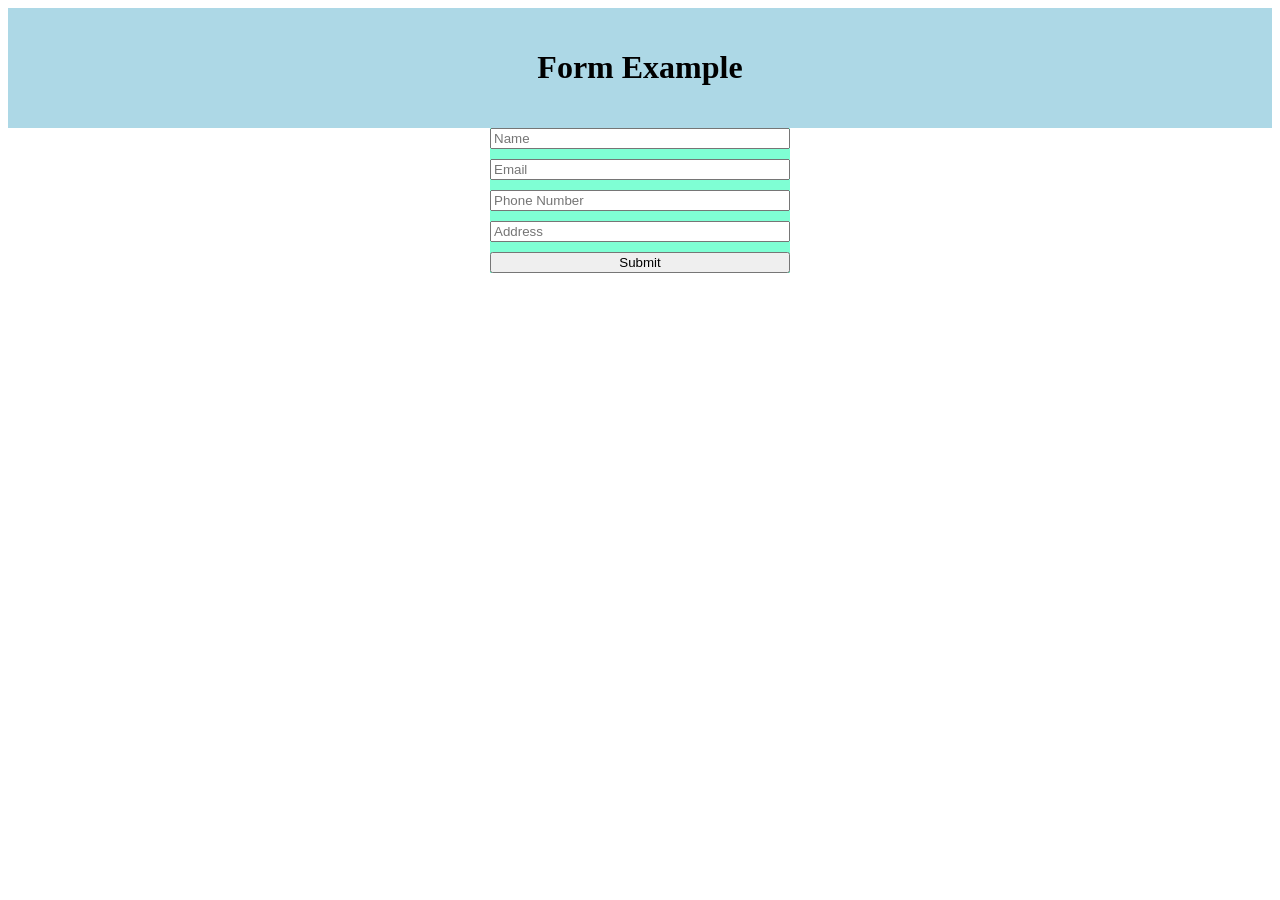
<file: Actividad-1/index.html>
<!doctype html>
<html lang="en">
  <head>
    <meta charset="UTF-8" />
    <meta name="viewport" content="width=device-width, initial-scale=1.0" />
    <title>Document</title>
    <link rel="stylesheet" href="styles.css" />
  </head>
  <body>
    <header class="header">
      <h1>Form Example</h1>
    </header>
    <section class="form-section">
      <input type="text" placeholder="Name" />
      <input type="text" placeholder="Email" />
      <input type="text" placeholder="Phone Number" />
      <input type="text" placeholder="Address" />
      <button type="submit">Submit</button>
    </section>
  </body>
</html>
</file>
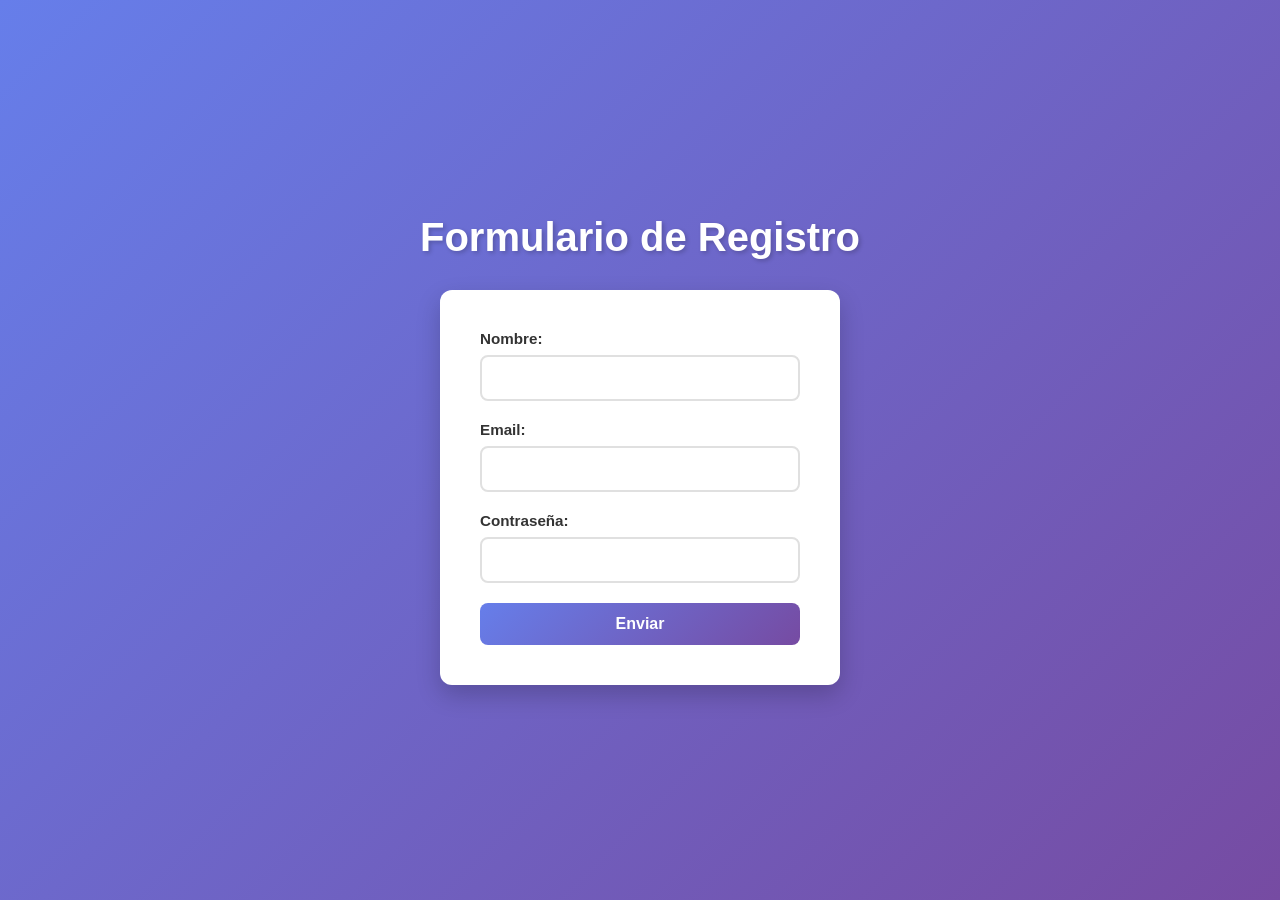
<file: Actividad-8/index.html>
<!doctype html>
<html lang="en">
  <head>
    <meta charset="UTF-8" />
    <meta name="viewport" content="width=device-width, initial-scale=1.0" />
    <title>Document</title>
    <link rel="stylesheet" href="index.css" />
    <script src="index.js" defer></script>
  </head>
  <body>
    <section class="section">
      <h1>Formulario de Registro</h1>
      <form class="form-section">
        <label for="nombre">Nombre:</label>
        <input type="text" id="nombre" name="nombre" />
        <label for="email">Email:</label>
        <input type="email" id="email" name="email" />
        <label for="password">Contraseña:</label>
        <input type="password" id="password" name="password" />
        <button type="submit">Enviar</button>
      </form>
    </section>
  </body>
</html>
</file>
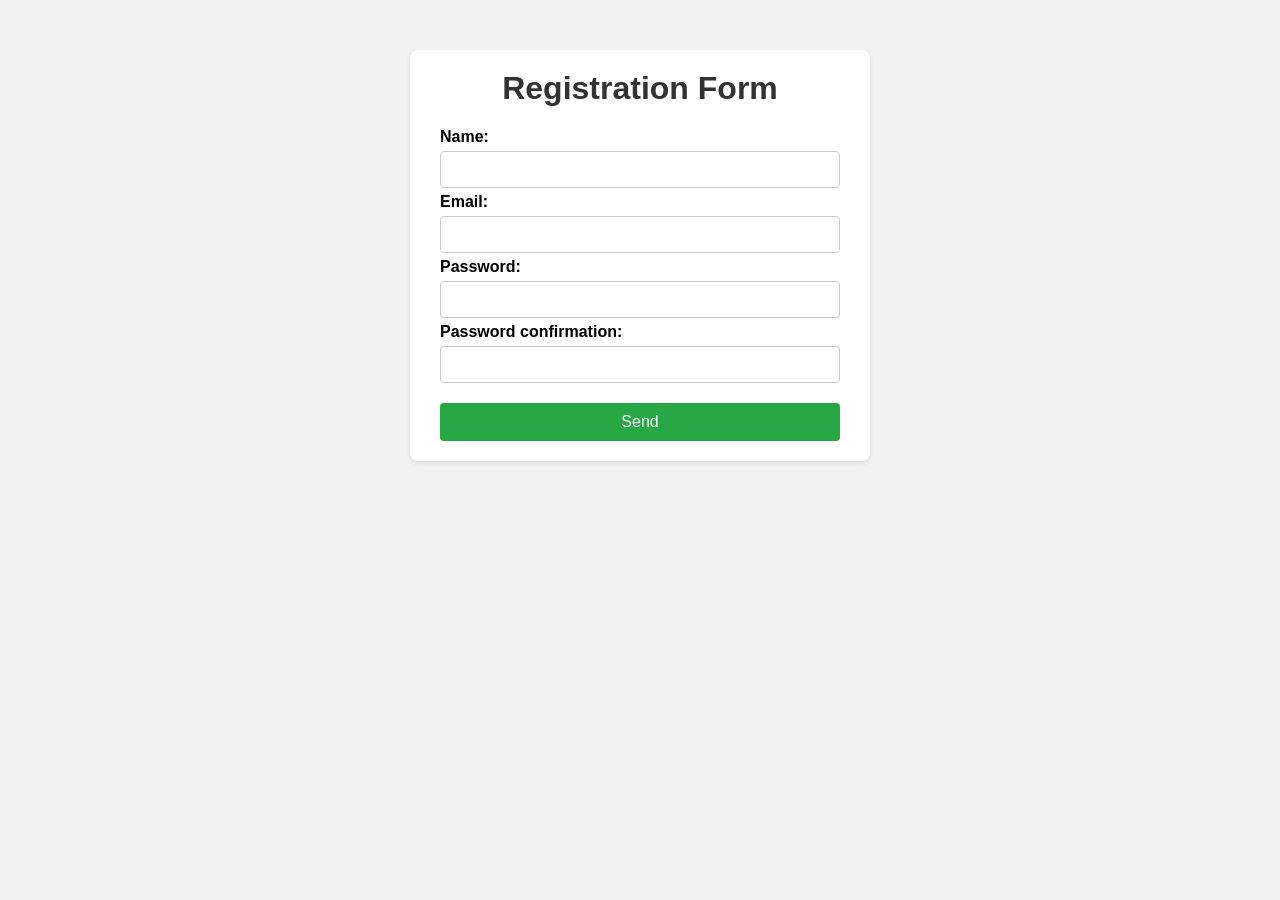
<file: src/Actividad-11/index.html>
<!doctype html>
<html lang="en">
  <head>
    <meta charset="UTF-8" />
    <title>Registration Form</title>
    <link rel="stylesheet" href="styles.css" />
  </head>
  <body>
    <div class="container">
      <h1>Registration Form</h1>
      <form method="post" action="process.php">
        <label>
          Name:<br />
          <input type="text" name="name" required />
        </label>

        <label>
          Email:<br />
          <input type="email" name="email" required />
        </label>

        <label>
          Password:<br />
          <input type="password" name="password" required />
        </label>

        <label>
          Password confirmation:<br />
          <input type="password" name="password_confirmation" required />
        </label>

        <button type="submit">Send</button>
      </form>
    </div>
  </body>
</html>
</file>
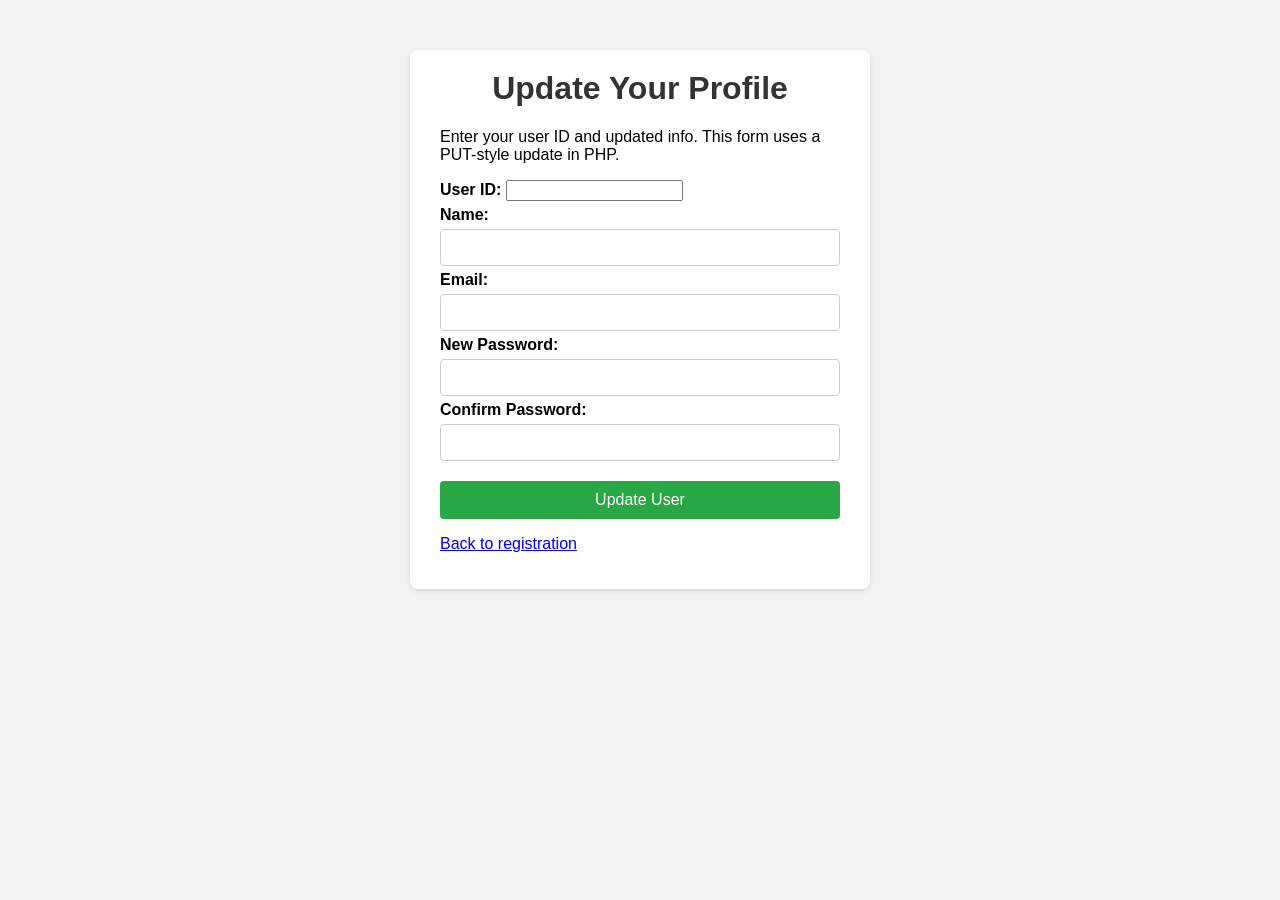
<file: src/Actividad-11/Update-User/index.html>
<!doctype html>
<html lang="en">
  <head>
    <meta charset="UTF-8" />
    <title>Update User Info</title>
    <link rel="stylesheet" href="../styles.css" />
  </head>
  <body>
    <div class="container">
      <h1>Update Your Profile</h1>
      <p class="note">
        Enter your user ID and updated info. This form uses a PUT-style update
        in PHP.
      </p>
      <form method="post" action="process_update.php">
        <input type="hidden" name="_method" value="PUT" />

        <label>
          User ID:
          <input type="number" name="id" required min="1" />
        </label>

        <label>
          Name:
          <input type="text" name="name" required />
        </label>

        <label>
          Email:
          <input type="email" name="email" required />
        </label>

        <label>
          New Password:
          <input type="password" name="password" required />
        </label>

        <label>
          Confirm Password:
          <input type="password" name="password_confirmation" required />
        </label>

        <button type="submit">Update User</button>
      </form>
      <p class="note"><a href="../index.html">Back to registration</a></p>
    </div>
  </body>
</html>
</file>
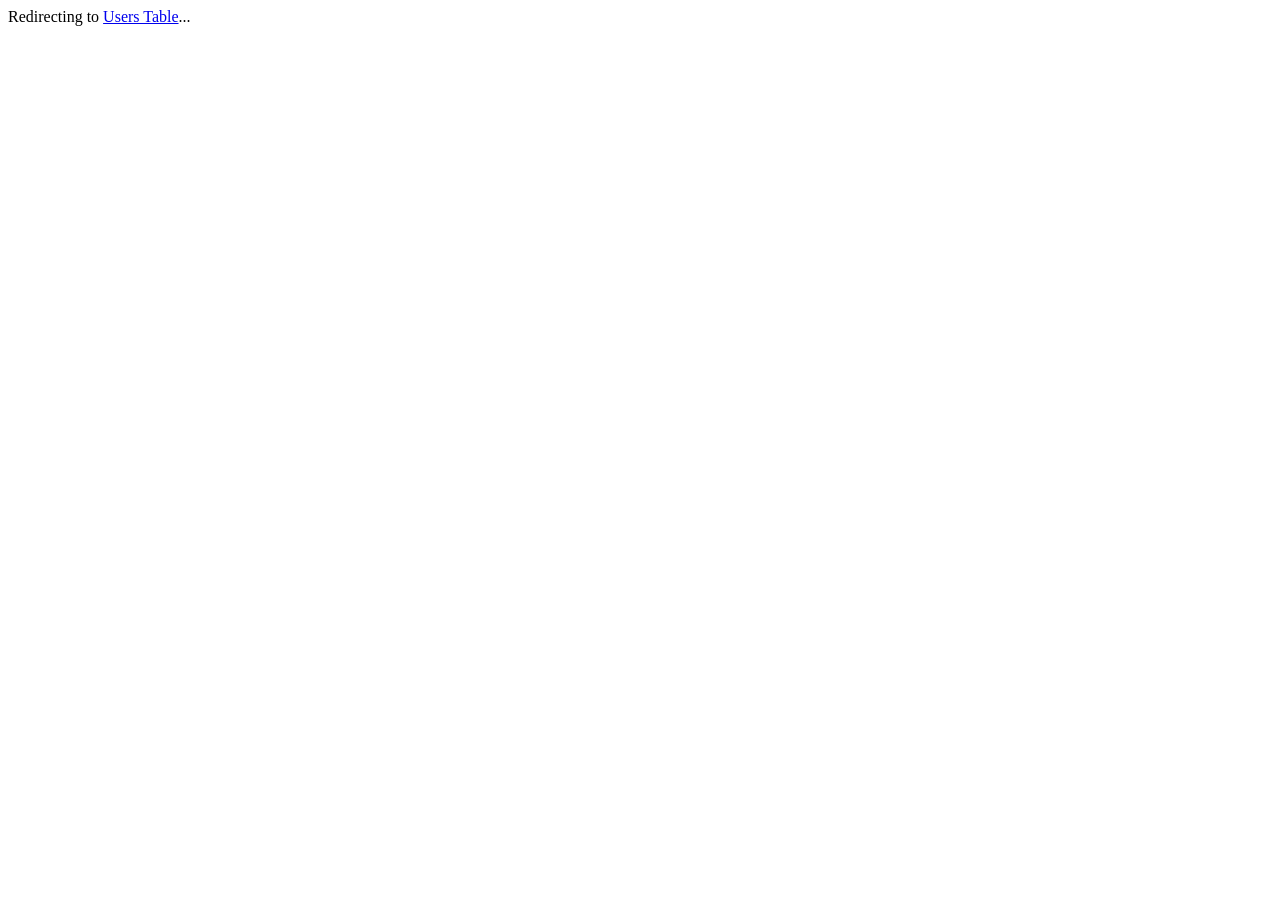
<file: src/Actividad-11/Users-Table/index.html>
<!doctype html>
<html lang="en">
  <head>
    <meta charset="UTF-8" />
    <title>Users Table</title>
    <meta http-equiv="refresh" content="0; URL=index.php" />
  </head>
  <body>
    Redirecting to <a href="index.php">Users Table</a>...
  </body>
</html>
</file>
<file: Actividad-1/styles.css>
.header {
  text-align: center;
  background-color: lightblue;
  padding: 20px;
}

.form-section {
  display: flex;
  flex-direction: column;
  justify-content: center;
  gap: 10px;
  max-width: 300px;
  margin: 0 auto;
  background-color: aquamarine;
}
</file>
<file: Actividad-8/index.css>
* {
  margin: 0;
  padding: 0;
  box-sizing: border-box;
}

body {
  font-family: 'Segoe UI', Tahoma, Geneva, Verdana, sans-serif;
  background: linear-gradient(135deg, #667eea 0%, #764ba2 100%);
  min-height: 100vh;
}

.section {
  display: flex;
  justify-content: center;
  align-items: center;
  flex-direction: column;
  height: 100vh;
  padding: 20px;
}

.section h1 {
  color: white;
  font-size: 2.5rem;
  margin-bottom: 30px;
  text-shadow: 2px 2px 4px rgba(0, 0, 0, 0.2);
}

.form-section {
  display: flex;
  flex-direction: column;
  max-width: 400px;
  width: 100%;
  background: white;
  padding: 40px;
  border-radius: 12px;
  box-shadow: 0 10px 25px rgba(0, 0, 0, 0.2);
}

.form-section label {
  font-weight: 600;
  color: #333;
  margin-bottom: 8px;
  font-size: 0.95rem;
}

.form-section input {
  padding: 12px;
  margin-bottom: 20px;
  border: 2px solid #e0e0e0;
  border-radius: 8px;
  font-size: 1rem;
  transition: border-color 0.3s ease;
  font-family: inherit;
}

.form-section input:focus {
  outline: none;
  border-color: #667eea;
  box-shadow: 0 0 0 3px rgba(102, 126, 234, 0.1);
}

.form-section button {
  padding: 12px;
  background: linear-gradient(135deg, #667eea 0%, #764ba2 100%);
  color: white;
  border: none;
  border-radius: 8px;
  font-size: 1rem;
  font-weight: 600;
  cursor: pointer;
  transition: transform 0.2s ease, box-shadow 0.2s ease;
}

.form-section button:hover {
  transform: translateY(-2px);
  box-shadow: 0 5px 15px rgba(102, 126, 234, 0.4);
}

.form-section button:active {
  transform: translateY(0);
}
</file>
<file: src/Actividad-11/styles.css>
/* basic label styling */
label {
    display: block;
    margin-bottom: 5px;
    font-weight: bold;
}

/* overall page formatting */
body {
    font-family: Arial, sans-serif;
    background-color: #f2f2f2;
    margin: 0;
    padding: 0;
}

.container {
    max-width: 400px;
    margin: 50px auto;
    background: #fff;
    padding: 20px 30px;
    border-radius: 8px;
    box-shadow: 0 2px 5px rgba(0,0,0,0.1);
}

h1 {
    text-align: center;
    color: #333;
    margin-top: 0;
}

form input[type="text"],
form input[type="email"],
form input[type="password"],
form textarea {
    width: 100%;
    padding: 10px;
    margin-top: 5px;
    border: 1px solid #ccc;
    border-radius: 4px;
    box-sizing: border-box;
}

form button {
    width: 100%;
    padding: 10px;
    margin-top: 15px;
    border: none;
    border-radius: 4px;
    background-color: #28a745;
    color: #fff;
    font-size: 16px;
    cursor: pointer;
}

form button:hover {
    background-color: #218838;
}
</file>
